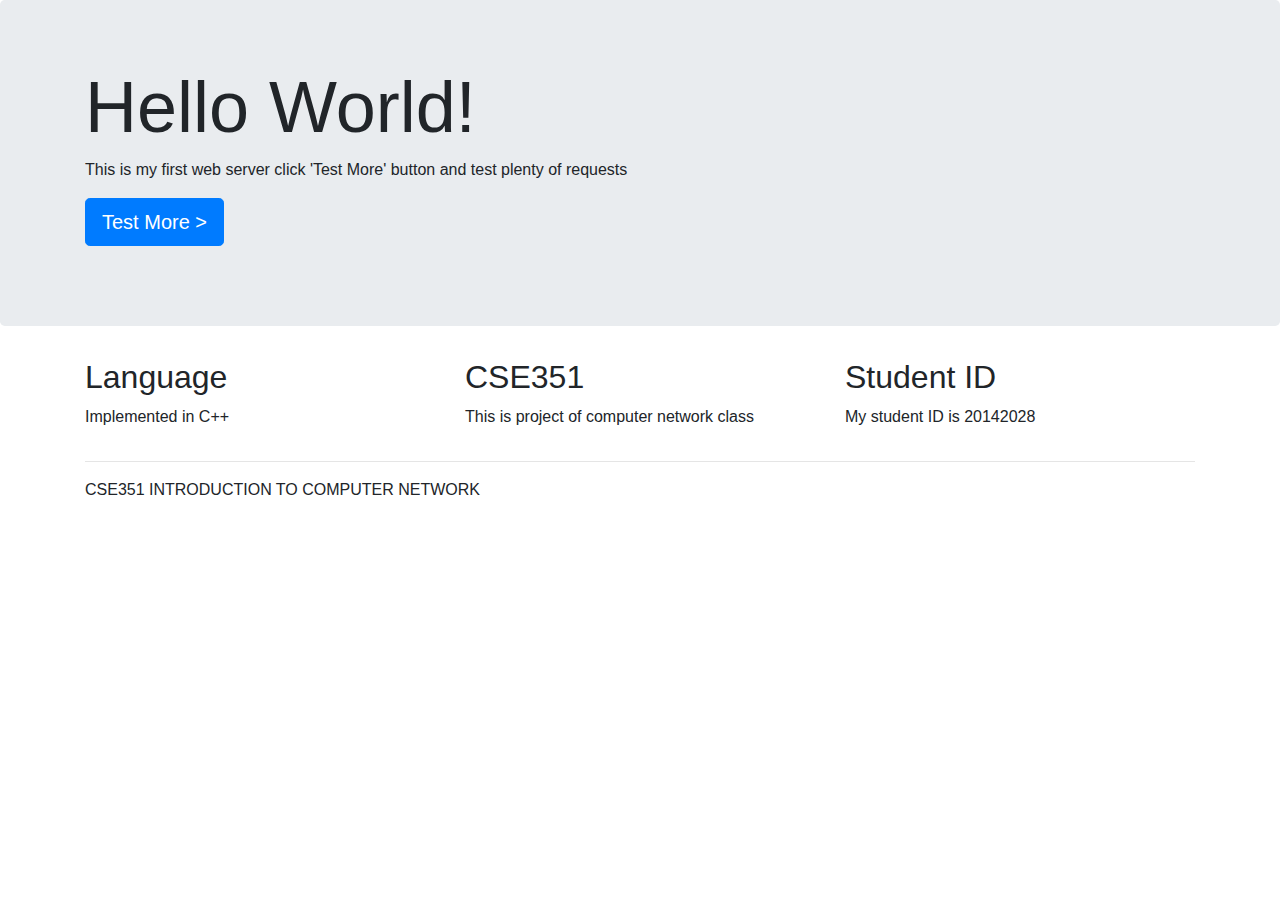
<file: index.html>
<html>
    <head>
	<title>My First Web Server</title>
	<link rel="stylesheet" type="text/css" href="public/css/style.css">
	<link rel="stylesheet" type="text/css" href="public/css/bootstrap.css">
    </head>
    <body>
	<!-- Main jumbotron for a primary marketing message or call to action -->
	<div class="jumbotron">
	    <div class="container">
		<h1 class="display-3">Hello World!</h1>
		<p>
		  This is my first web server
		  click 'Test More' button and test plenty of requests
		</p>
		<p><a href="test.html" class="btn btn-primary btn-lg" href="#" role="button">Test More ></a></p>
	    </div>
	</div>

	<div class="container">
	    <!-- Example row of columns -->
	    <div class="row">
		<div class="col-md-4">
		    <h2>Language</h2>
		    <p>Implemented in C++</p>
		</div>
		<div class="col-md-4">
		    <h2>CSE351</h2>
		    <p>This is project of computer network class</p>
		</div>
		<div class="col-md-4">
		    <h2>Student ID</h2>
		    <p>My student ID is 20142028</p>
		</div>
	    </div>

	    <hr>

	    <footer>
		<p>CSE351 INTRODUCTION TO COMPUTER NETWORK</p>
	    </footer>
	</div> <!-- /container -->

	<script src="public/js/bootstrap.js"></script>
    </body>
</html>
</file>
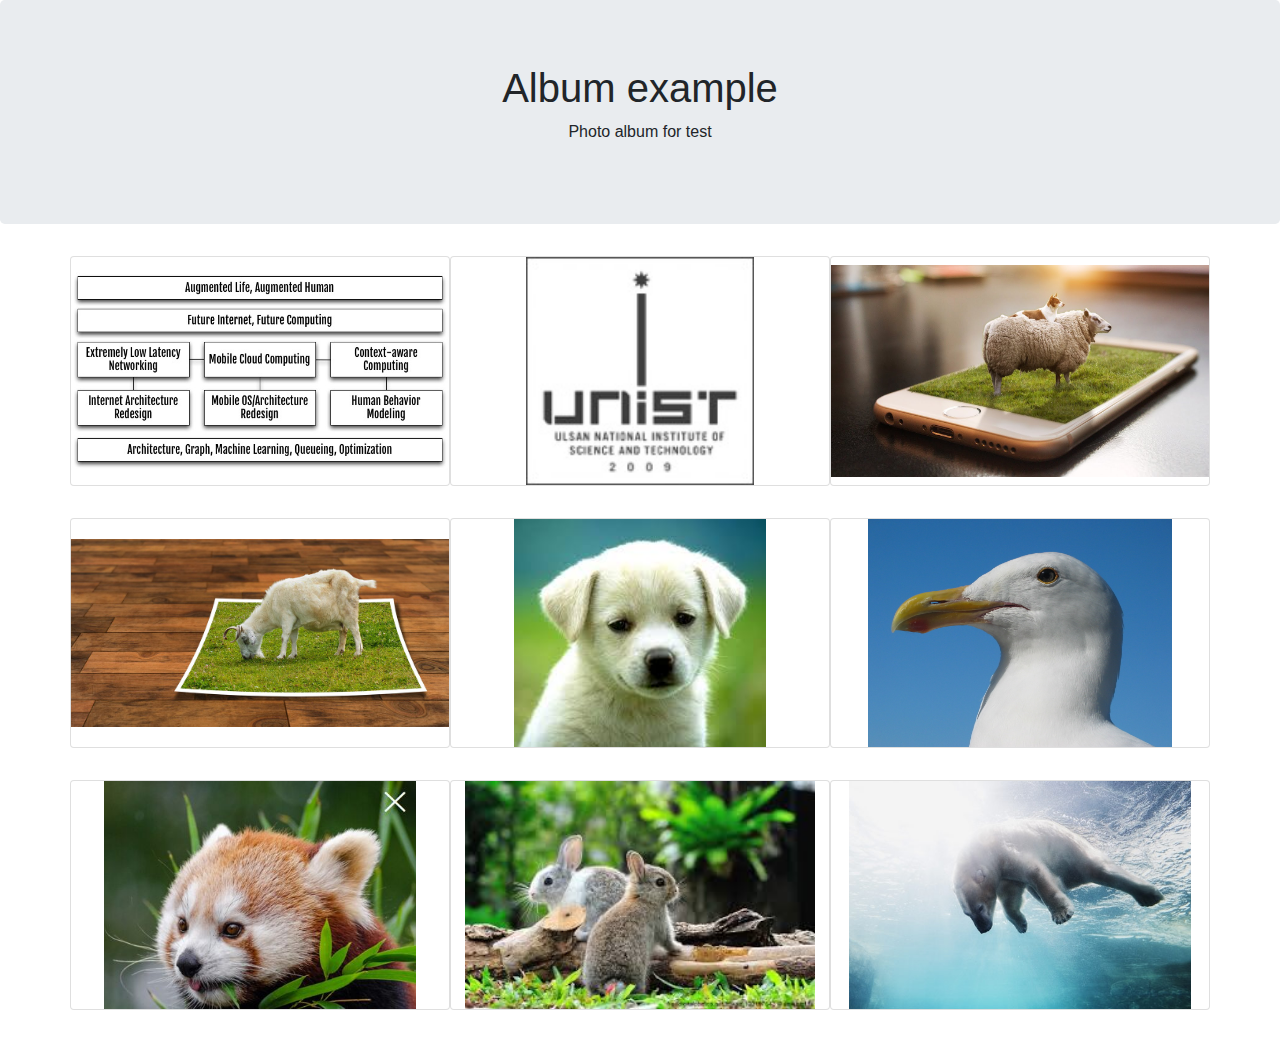
<file: test.html>
<html>
  <head>
    <title>My First Web Server</title>
    <link rel="stylesheet" type="text/css" href="public/css/style.css">
    <link rel="stylesheet" type="text/css" href="public/css/bootstrap.css">
  </head>
  <body>
    <section class="jumbotron text-center">
      <div class="container">
        <h1 class="jumbotron-heading">Album example</h1>
	<p>Photo album for test</p>
        </p>
      </div>
    </section>

    <div class="album text-muted">
      <div class="container">

        <div class="row">
          <div class="card">
            <img src="public/images/image1.jpg" alt="Card image cap">
          </div>
          <div class="card">
            <img src="public/images/image2.jpg" alt="Card image cap">
          </div>
          <div class="card">
            <img src="public/images/image3.jpg" alt="Card image cap">
          </div>

          <div class="card">
            <img src="public/images/image4.jpg" alt="Card image cap">
          </div>
          <div class="card">
            <img src="public/images/image5.jpg" alt="Card image cap">
          </div>
          <div class="card">
            <img src="public/images/image6.jpg" alt="Card image cap">
          </div>

          <div class="card">
            <img src="public/images/image7.jpg" alt="Card image cap">
          </div>
          <div class="card">
            <img src="public/images/image8.jpg" alt="Card image cap">
          </div>
          <div class="card">
            <img src="public/images/image9.jpg" alt="Card image cap">
          </div>
        </div>

      </div>
    </div>

    <script src="public/js/bootstrap.js"></script>
    
  </body>
</html>
</file>
<file: public/css/style.css>
.card {
    float: left;
    width: 33.333%;
    padding-bottom: 20%;
    margin-bottom: 2rem;
    border: 0;
}

.card {
    position: relative;
    display: -webkit-box;
    display: -webkit-flex;
    display: -ms-flexbox;
    display: flex;
    -webkit-box-orient: vertical;
    -webkit-box-direction: normal;
    -webkit-flex-direction: column;
    -ms-flex-direction: column;
    flex-direction: column;
    background-color: #fff;
    border: 1px solid rgba(0,0,0,.125);
    border-radius: .25rem;
}

.card img {
    position: absolute;
    top: 0;
    right: 0;
    bottom: 0;
    left: 0;
    width: 100%;
    height: 100%;
    object-fit: contain;
}
</file>
